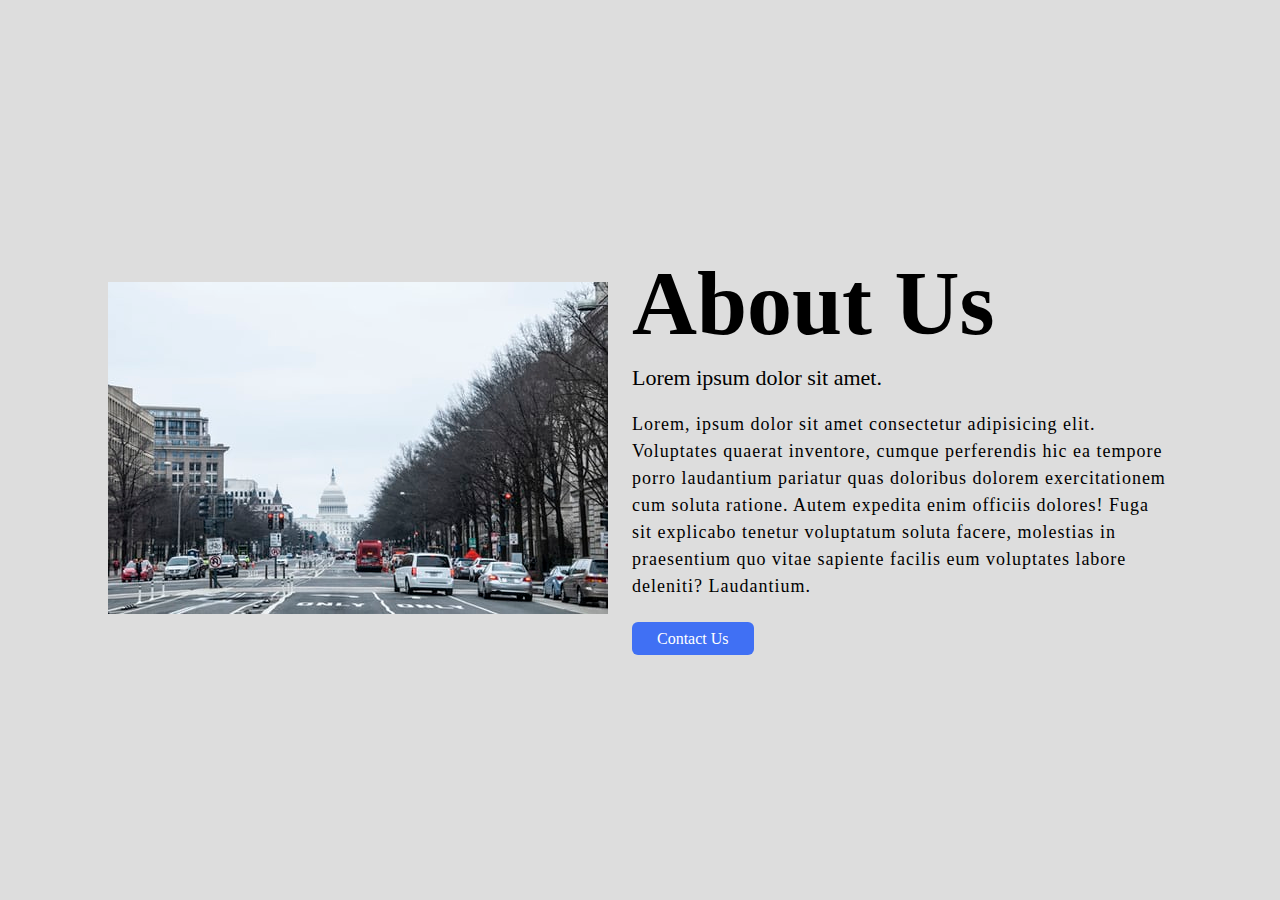
<file: about.html>
<!DOCTYPE html>
<html lang="en">
<head>
    <meta charset="UTF-8">
    <meta http-equiv="X-UA-Compatible" content="IE=edge">
    <meta name="viewport" content="width=device-width, initial-scale=1.0">
    <link rel="stylesheet" href="./assets/about.css">
    <title>About US</title>
</head>
<body>

    <section class="about-us">
        <div class="about">
            <div class="homepage">
                <a href="./index.html">
                <img src="./assets/img/photo.jpg" class="pic" alt="">
            </a>
           </div>
            
            <div class="text">
                <h2>About Us</h2>
                <h5>Lorem ipsum dolor sit amet.</h5>
                <p>Lorem, ipsum dolor sit amet consectetur adipisicing elit. Voluptates quaerat inventore, cumque perferendis hic ea tempore porro laudantium pariatur quas doloribus dolorem exercitationem cum soluta ratione. Autem expedita enim officiis dolores! Fuga sit explicabo tenetur voluptatum soluta facere, molestias in praesentium quo vitae sapiente facilis eum voluptates labore deleniti? Laudantium.</p>

                <div class="link">
                    <a href="./contact.html" class="contact">Contact Us</a>
                </div>
            </div>
        </div>
    </section>
    
</body>
</html>
</file>
<file: assets/about.css>
* {
    margin: 0;
    padding: 0;
    box-sizing: border-box;    
}



.about-us {
    width: 100%;
    height: 100vh;
    background-color: #ddd;
    padding: 90px 0;  
    display: flex; 
}

.about {
    width: 1130px;
    max-width: 85%;
    margin: 0 auto;
    display: flex;
    align-items: center;
    justify-content: space-around;
}

.homepage.pic {
    height: auto;
    max-width: 45%;
    
}

.text {
    width: 540px;
}

.text h2 {
    font-size: 5.625rem;
    font-weight: 600;
    margin-bottom: .625rem;
}

.text h5 {
    font-size: 1.375rem;
    font-weight: 500;
    margin-bottom: 1.25rem;
}

.text p {
    font-size: 1.125rem;
    line-height: 1.5;
    letter-spacing: 1px;
}

.link {
    margin-top: 1.875rem;
    
}

.contact {
    text-decoration: none;
    font-family: 1.125rem;
    color: #fff;
    background-color: #4070f4;
    padding: 8px 25px;
    border-radius: 6px;
    border: none;
    transition: 0.5s;
}

.contact:hover {
    background: #000;
}

/* media query */
@media (max-width: 1200px) {
    .about {
        gap: 20px;
    }
    
}

@media (max-width: 1024px) {
    .text h2 {
        font-size: 2.5rem;
    }

    .text h5 {
        margin-bottom: none;
    }
    
}

@media (max-width: 768px) {
  .about {
    flex-direction: column;
  }
}

@media (max-width: 500px) {
    body {
        position: absolute;
        background-color: #ddd;
    }

    .homepage.pic {
        height: auto;
        width: 100%;
        
    }
    .about {
        width: 100%;
        padding: 0 20px;
    }
}

@media (max-width: 375px) {
    .about-us {
        margin-top: 25px;
    }
}
</file>
